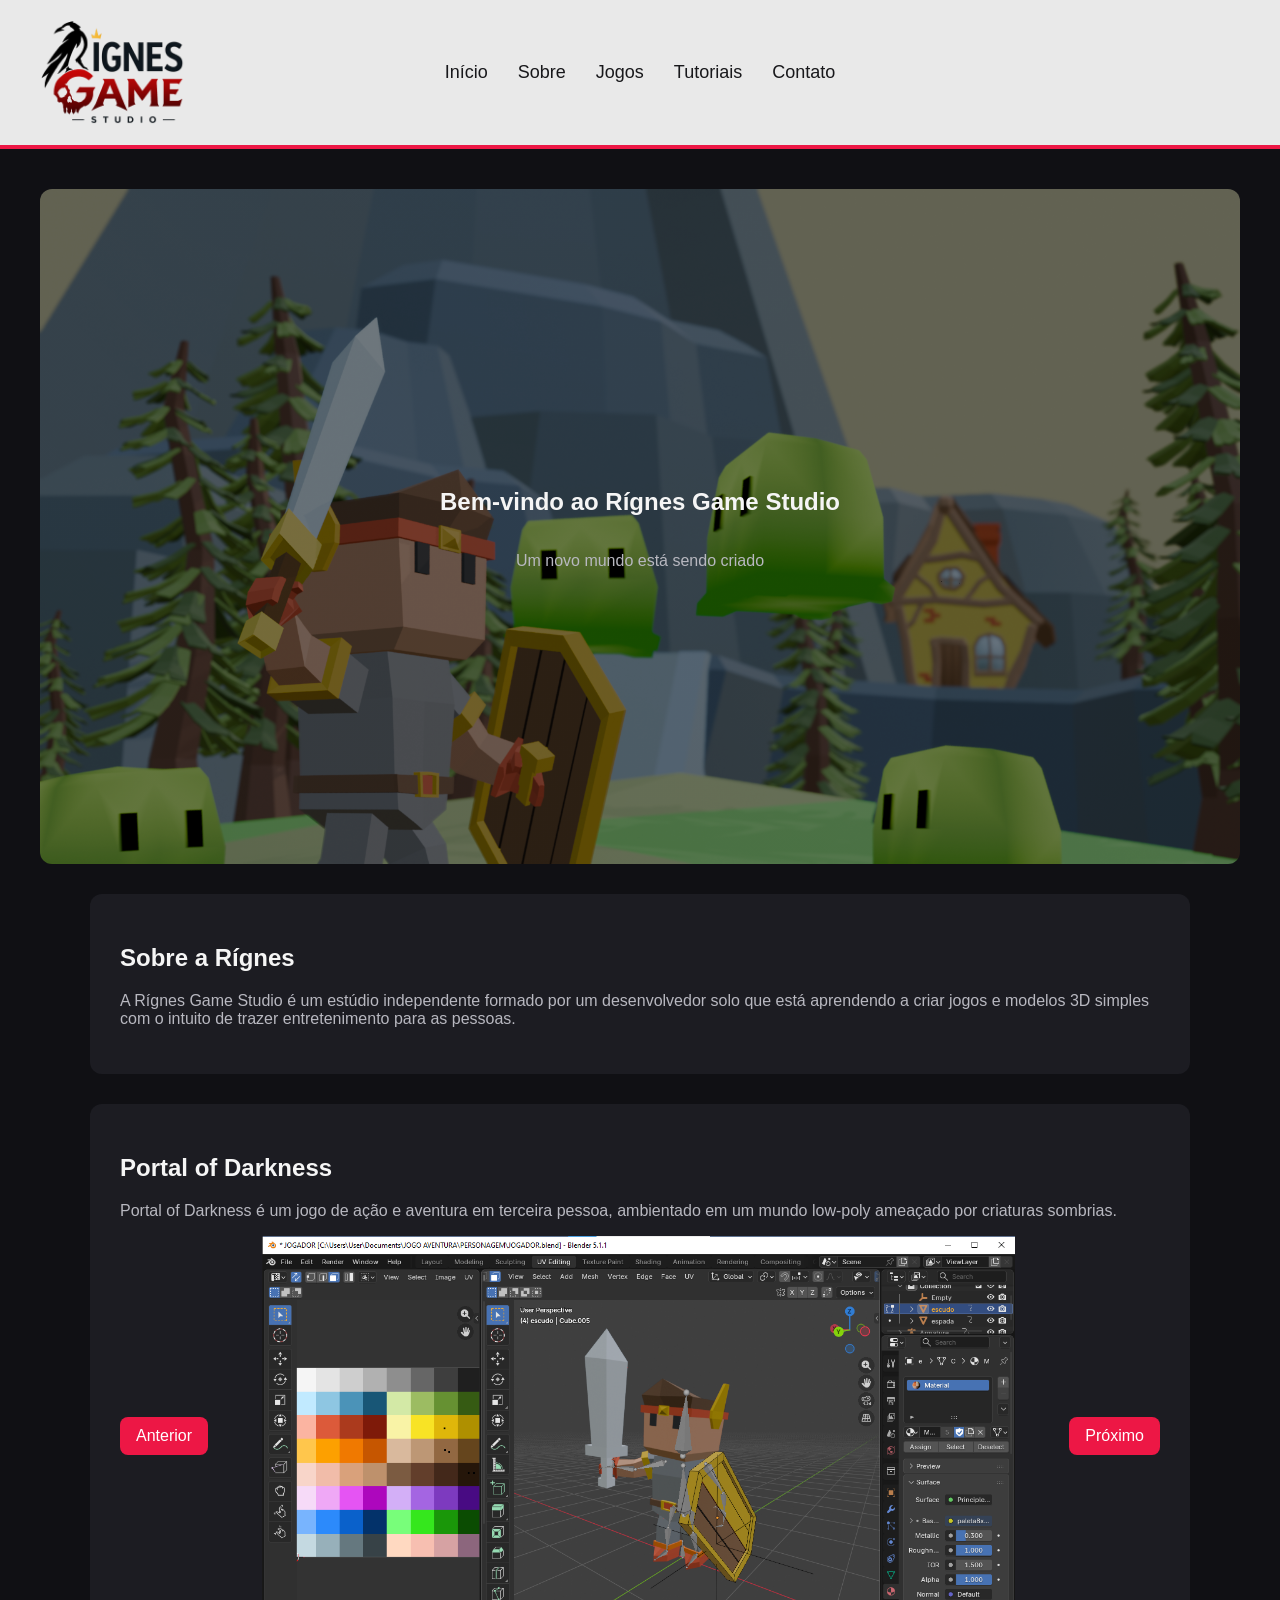
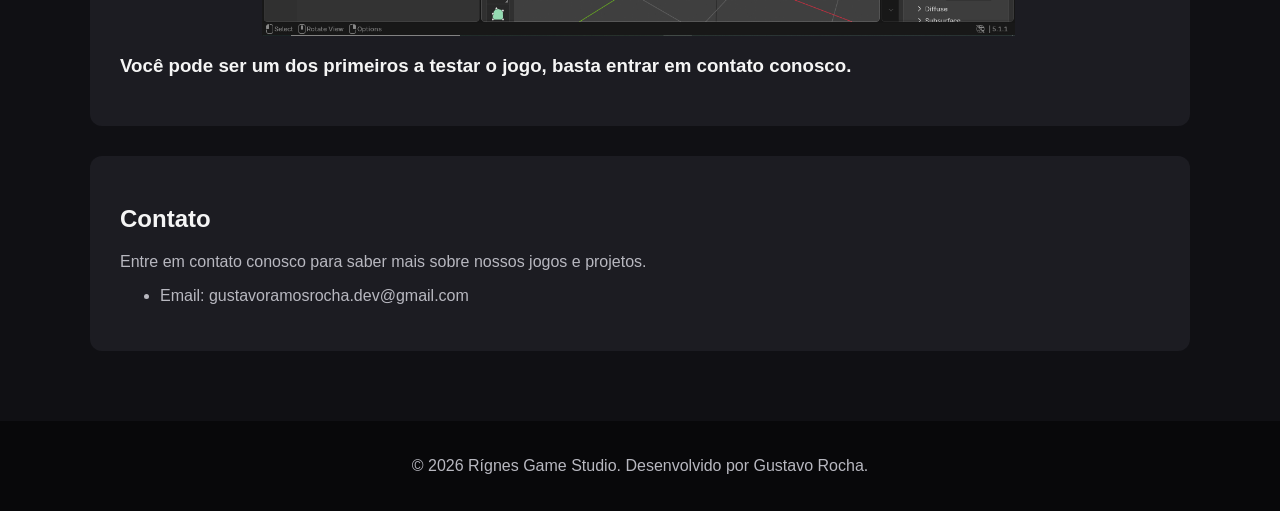
<file: index.html>
<!DOCTYPE html>
<html lang="pt-BR">

<head>
    <meta charset="UTF-8">
    <meta name="viewport" content="width=device-width, initial-scale=1.0">
    <title>Rígnes Game Studio</title>
    <link rel="stylesheet" href="style.css">
</head>

<body>
    <header>
        <img src="imagens/logo/logo-rignes.png" alt="logomarca" width="200">
        <nav>
            <a href="#inicio">Início</a>
            <a href="#sobre">Sobre</a>
            <a href="#jogos">Jogos</a>
            <a href="tutoriais/unity.html">Tutoriais</a>
            <a href="#contato">Contato</a>
        </nav>
    </header>

    <main>
        <section id="inicio">
            <h1>Bem-vindo ao Rígnes Game Studio</h1>
            <p>Um novo mundo está sendo criado</p>
        </section>
        <section id="sobre">
            <h2>Sobre a Rígnes</h2>
            <p>A Rígnes Game Studio é um estúdio independente formado por um desenvolvedor solo que está aprendendo a
                criar jogos e modelos 3D simples com
                o intuito de trazer entretenimento para as pessoas.</p>
        </section>
        <section id="jogos">
            <h2>Portal of Darkness</h2>
            <p> Portal of Darkness é um jogo de ação e aventura em terceira pessoa, ambientado em um mundo low-poly
                ameaçado por criaturas sombrias.</p>
            <div class="carrossel">
                <button id="botaoAnterior">Anterior</button>
                <img id="imagemDoSite" src="imagens/game1/personagem-blender.png"
                    alt="Imagem do jogo Portal of Darkness">
                <button id="botaoProximo">Próximo</button>
            </div>
            <h3>Você pode ser um dos primeiros a testar o jogo, basta entrar em contato conosco.</h3>
        </section>
        <section id="contato">
            <h2>Contato</h2>
            <p>Entre em contato conosco para saber mais sobre nossos jogos e projetos.</p>
            <ul>
                <li>Email: gustavoramosrocha.dev@gmail.com</li>
            </ul>
        </section>
    </main>
    <footer>
        <p>&copy; 2026 Rígnes Game Studio. Desenvolvido por Gustavo Rocha.</p>
    </footer>
    <script src="script.js"></script>
</body>

</html>
</file>
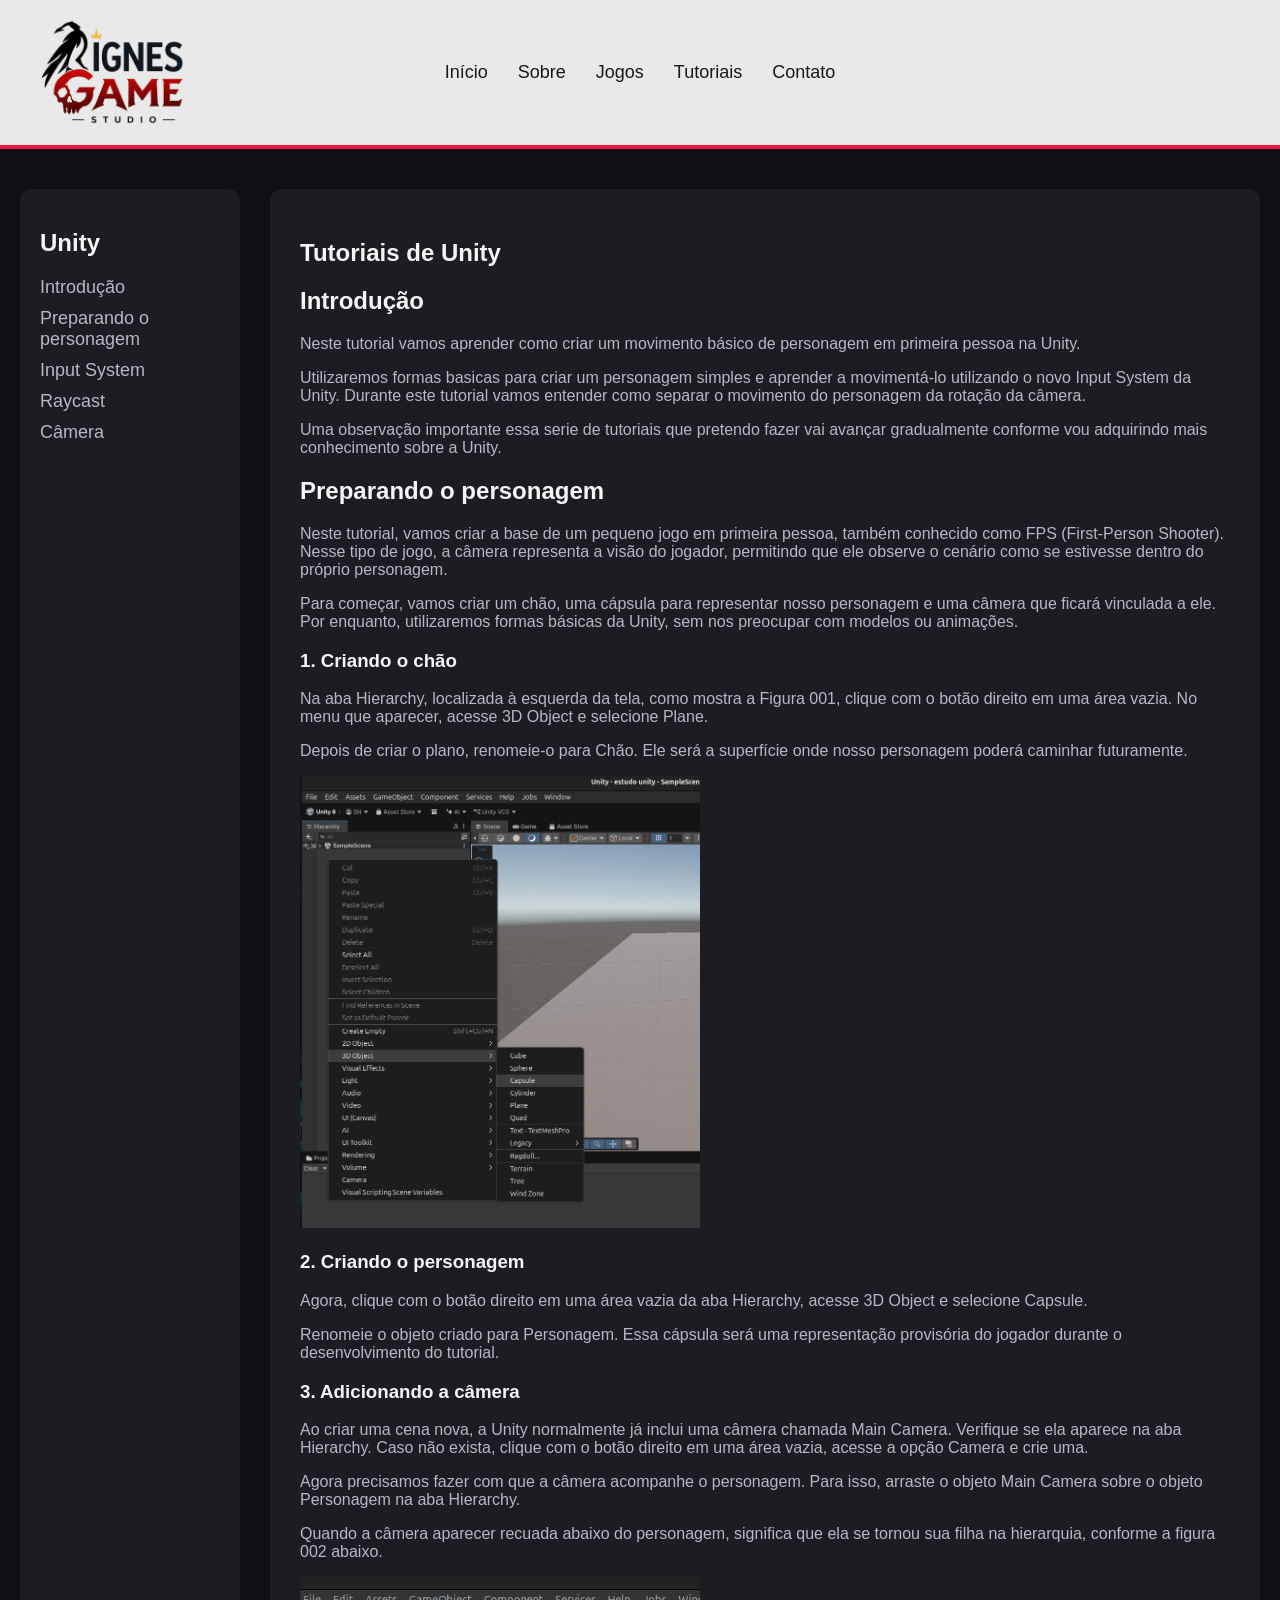
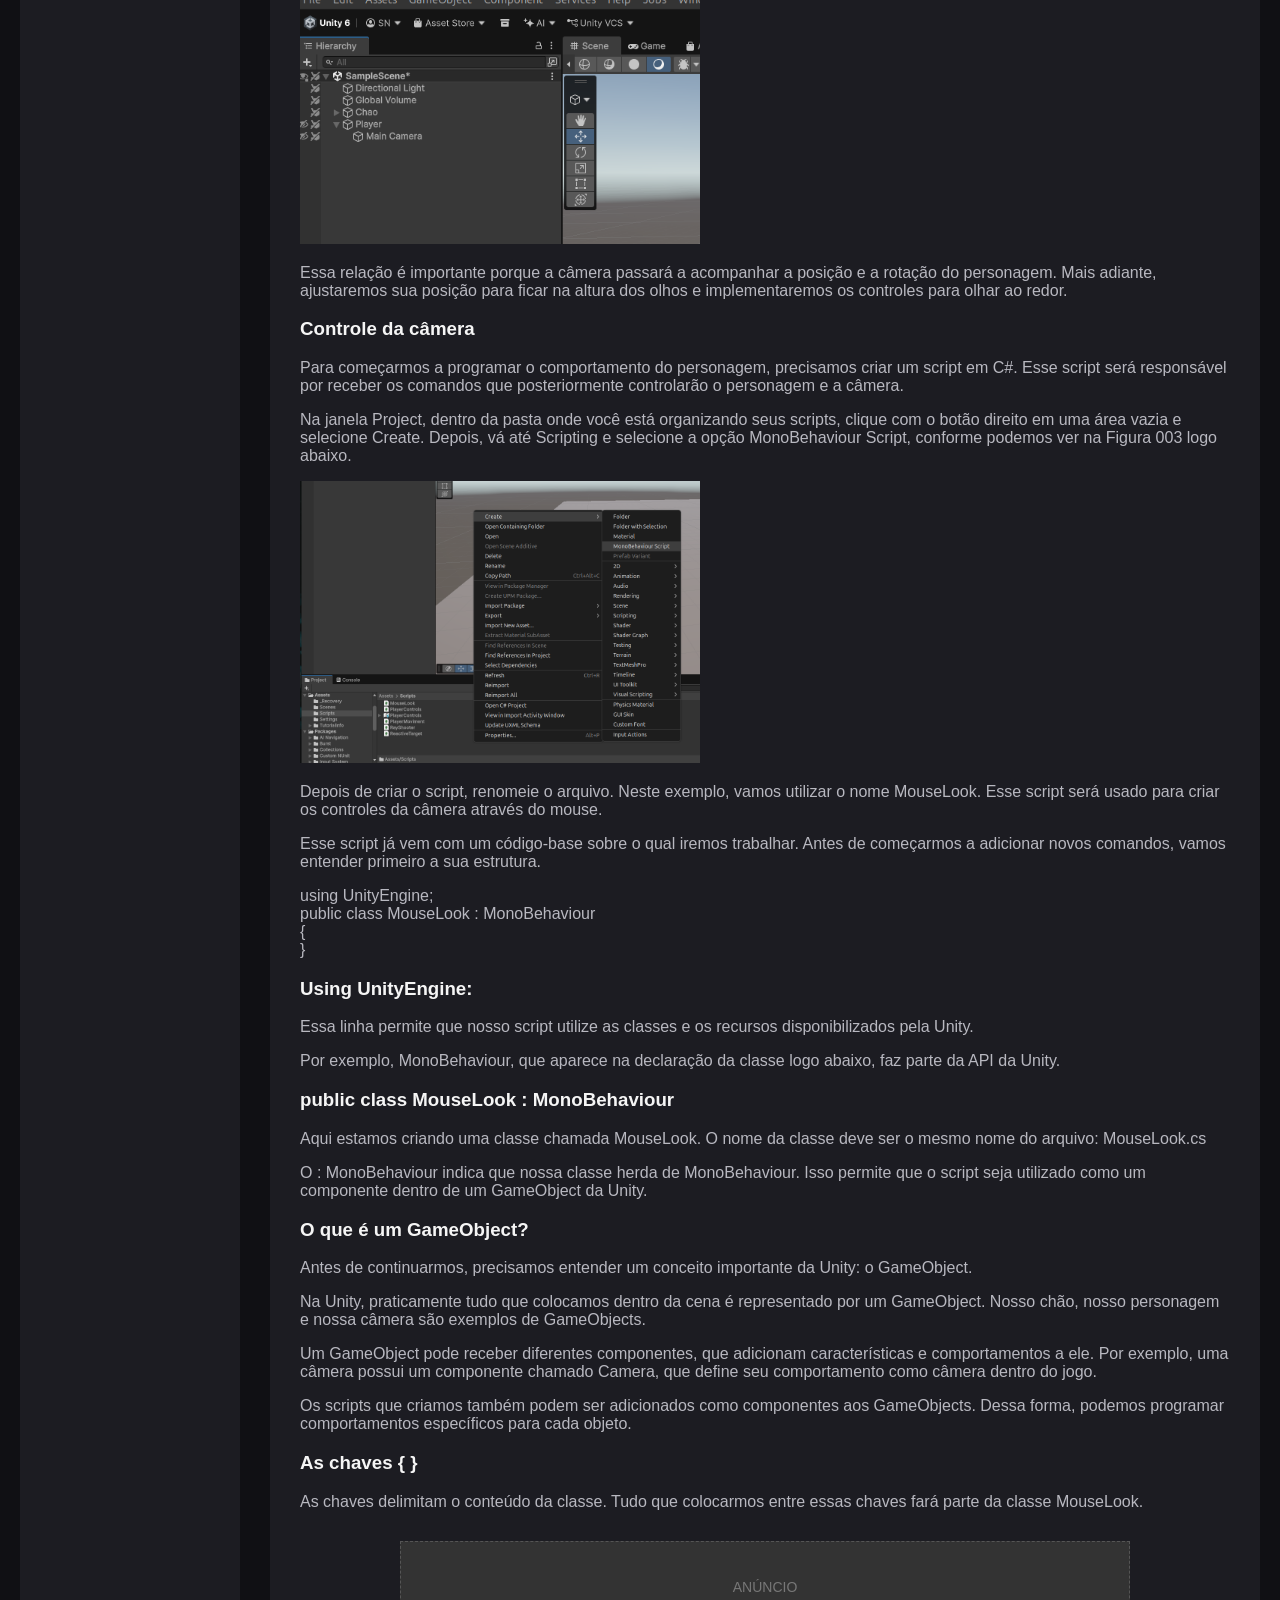
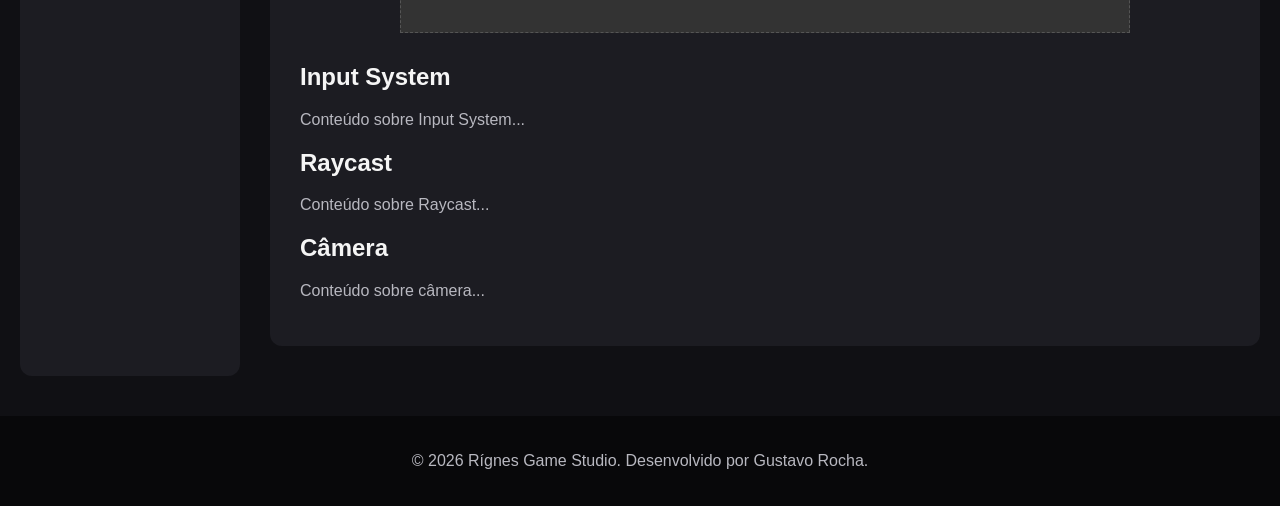
<file: tutoriais/unity.html>
<!DOCTYPE html>
<html lang="pt-BR">

<head>
    <meta charset="UTF-8">
    <meta name="viewport" content="width=device-width, initial-scale=1.0">
    <title>Rígnes Game Studio</title>
    <link rel="stylesheet" href="../style.css">
</head>

<body>
    <header>
        <img src="../imagens/logo/logo-rignes.png" alt="logomarca" width="200">
        <nav>
            <a href="../index.html">Início</a>
            <a href="../index.html#sobre">Sobre</a>
            <a href="../index.html#jogos">Jogos</a>
            <a href="unity.html">Tutoriais</a>
            <a href="../index.html#contato">Contato</a>
        </nav>
    </header>

    <main class="pagina-tutorial">

        <button class="botao-menu">☰</button>

        <aside>
            <h2>Unity</h2>

            <nav>
                <a href="#introducao">Introdução</a>
                <a href="#preparacao">Preparando o personagem</a>
                <a href="#input">Input System</a>
                <a href="#raycast">Raycast</a>
                <a href="#camera">Câmera</a>
            </nav>
        </aside>
        <section>

            <h1>Tutoriais de Unity</h1>

            <h2 id="introducao">Introdução</h2>
            <p>
                Neste tutorial vamos aprender como criar um movimento básico de personagem em primeira pessoa na Unity.
            </p>
            <p>
                Utilizaremos formas basicas para criar um personagem simples e aprender a movimentá-lo utilizando
                o novo Input System da Unity. Durante este tutorial vamos entender como separar o movimento
                do personagem da rotação da câmera.
            </p>
            <p>
                Uma observação importante essa serie de tutoriais que pretendo fazer
                vai avançar gradualmente conforme vou adquirindo mais conhecimento sobre a Unity.
            </p>

            <h2 id="preparacao">Preparando o personagem</h2>

            <p>Neste tutorial, vamos criar a base de um pequeno jogo em primeira pessoa,
                também conhecido como FPS (First-Person Shooter). Nesse tipo de jogo,
                a câmera representa a visão do jogador, permitindo que ele observe o cenário como se estivesse dentro do
                próprio personagem.</p>

            <p>Para começar, vamos criar um chão, uma cápsula para representar nosso personagem e uma câmera que ficará
                vinculada a ele. Por enquanto, utilizaremos formas básicas da Unity, sem nos preocupar com modelos ou
                animações.
            </p>

            <h3>1. Criando o chão</h3>

            <p>Na aba Hierarchy, localizada à esquerda da tela, como mostra a Figura 001, clique com o botão direito em
                uma área vazia. No menu que aparecer, acesse 3D Object e selecione Plane.</p>

            <p>Depois de criar o plano, renomeie-o para Chão. Ele será a superfície onde nosso personagem poderá
                caminhar futuramente.
            </p>

            <img src="../imagens/exemplos/001.png" alt="Figura 001" width="400">

            <h3>2. Criando o personagem</h3>

            <p>Agora, clique com o botão direito em uma área vazia da aba Hierarchy, acesse 3D Object e selecione
                Capsule.</p>

            <p>Renomeie o objeto criado para Personagem. Essa cápsula será uma representação provisória do jogador
                durante o desenvolvimento do tutorial.
            </p>

            <h3>3. Adicionando a câmera</h3>

            <p>Ao criar uma cena nova, a Unity normalmente já inclui uma câmera chamada Main Camera. Verifique se ela
                aparece na aba Hierarchy. Caso não exista, clique com o botão direito em uma área vazia, acesse a opção
                Camera e crie uma.</p>

            <p>Agora precisamos fazer com que a câmera acompanhe o personagem. Para isso, arraste o objeto Main Camera
                sobre o objeto Personagem na aba Hierarchy.</p>

            <p>Quando a câmera aparecer recuada abaixo do personagem, significa que ela se tornou sua filha na
                hierarquia, conforme a figura 002 abaixo.</p>

            <img src="../imagens/exemplos/002.png" alt="Figura 002" width="400">

            <p>Essa relação é importante porque a câmera passará a acompanhar a posição e a rotação do personagem. Mais
                adiante, ajustaremos sua posição para ficar na altura dos olhos e implementaremos os controles para
                olhar ao redor.</p>

            <h3>Controle da câmera</h3>

            <p>Para começarmos a programar o comportamento do personagem, precisamos criar um script em C#. Esse script
                será responsável por receber os comandos que posteriormente controlarão o personagem e a câmera.</p>

            <p>Na janela Project, dentro da pasta onde você está organizando seus scripts, clique com o botão direito em
                uma área vazia e selecione Create. Depois, vá até Scripting e selecione a opção MonoBehaviour Script,
                conforme podemos ver na Figura 003 logo abaixo.

            </p>

            <img src="../imagens/exemplos/003.png" alt="Figura 003" width="400">

            <p>Depois de criar o script, renomeie o arquivo. Neste exemplo, vamos utilizar o nome MouseLook. Esse script
                será usado para criar os controles da câmera através do mouse.</p>

            <p>Esse script já vem com um código-base sobre o qual iremos trabalhar. Antes de começarmos a adicionar
                novos comandos, vamos entender primeiro a sua estrutura.</p>

            <p>using UnityEngine;<br>

                public class MouseLook : MonoBehaviour<br>
                {<br>
                }</p>

            <h3>Using UnityEngine:</h3>

            <p>Essa linha permite que nosso script utilize as classes e os recursos disponibilizados pela Unity.
            </p>

            <p>Por exemplo, MonoBehaviour, que aparece na declaração da classe logo abaixo, faz parte da API da Unity.
            </p>

            <h3>public class MouseLook : MonoBehaviour</h3>

            <p>Aqui estamos criando uma classe chamada MouseLook. O nome da classe deve ser o mesmo nome do arquivo:
                MouseLook.cs</p>

            <p>O : MonoBehaviour indica que nossa classe herda de MonoBehaviour. Isso permite que o script seja
                utilizado como um componente dentro de um GameObject da Unity.</p>

            <h3>O que é um GameObject?</h3>

            <p>Antes de continuarmos, precisamos entender um conceito importante da Unity: o GameObject.</p>

            <p>Na Unity, praticamente tudo que colocamos dentro da cena é representado por um GameObject. Nosso chão,
                nosso personagem e nossa câmera são exemplos de GameObjects.</p>

            <p>Um GameObject pode receber diferentes componentes, que adicionam características e comportamentos a ele.
                Por exemplo, uma câmera possui um componente chamado Camera, que define seu comportamento como câmera
                dentro do jogo.</p>

            <p>Os scripts que criamos também podem ser adicionados como componentes aos GameObjects. Dessa forma,
                podemos programar comportamentos específicos para cada objeto.</p>


            <h3>As chaves { }</h3>

            <p>As chaves delimitam o conteúdo da classe.
                Tudo que colocarmos entre essas chaves fará parte da classe MouseLook.</p>

            <div class="espaco-anuncio">
                <span>ANÚNCIO</span>
            </div>

            <h2 id="input">Input System</h2>
            <p>Conteúdo sobre Input System...</p>

            <h2 id="raycast">Raycast</h2>
            <p>Conteúdo sobre Raycast...</p>

            <h2 id="camera">Câmera</h2>
            <p>Conteúdo sobre câmera...</p>

        </section>

    </main>

    <footer>
        <p>&copy; 2026 Rígnes Game Studio. Desenvolvido por Gustavo Rocha.</p>
    </footer>
    <script src="../script.js"></script>
</body>

</html>
</file>
<file: style.css>
body {
    background-color: #101014;
    color: #f5f5f5;
    margin: 0;
    font-family: Arial, sans-serif;
}

header {
    background-color: #e9e9e9;
    color: #18181b;
    padding: 20px 40px;

    display: grid;
    grid-template-columns: 1fr auto 1fr;
    align-items: center;

    border-bottom: 4px solid #ed1745;
}

header img {
    width: 150px;
    height: auto;
    justify-self: start;
}

nav {
    grid-column: 2;
    display: flex;
    gap: 30px;
}

nav a {
    color: #18181b;
    text-decoration: none;
    font-size: 18px;
}

nav a:hover {
    color: #ed1745;
}

main {
    padding: 40px 20px;
}

#inicio {
    background-image:
        linear-gradient(rgba(0, 0, 0, 0.4),
            rgba(0, 0, 0, 0.4)),
        url("imagens/capa/portal-of-darkness.png");

    background-size: contain;
    background-position: center;
    background-repeat: no-repeat;
    background-color: #101014;

    width: 100%;
    max-width: 1200px;
    aspect-ratio: 16 / 9;
    padding: 0;
    box-sizing: border-box;

    display: flex;
    flex-direction: column;
    justify-content: center;
    align-items: center;

    text-align: center;
}

section {
    background-color: #1c1c22;
    padding: 30px;
    margin: 0 auto 30px;
    max-width: 1100px;
    border-radius: 12px;
    box-sizing: border-box;
}

.carrossel {
    display: flex;
    align-items: center;
    justify-content: center;
    gap: 15px;
}

.carrossel img {
    width: min(900px, 70vw);
    height: 400px;
    object-fit: contain;
}

.carrossel button {
    background-color: #ed1745;
    color: white;
    border: none;
    border-radius: 8px;
    font-size: 1rem;
    padding: 10px 16px;
    cursor: pointer;
}

.carrossel button:hover {
    background-color: #bd0f35;
}

h1,
h2,
h3 {
    color: #f5f5f5;
}

section p,
section li {
    color: #b8b8c0;
}

footer {
    background-color: #08080a;
    color: #b8b8c0;
    padding: 20px;
    text-align: center;
}

.botao-menu {
    display: none;
}

aside {
    background-color: #1c1c22;
    padding: 20px;
    border-radius: 12px;
}

aside nav {
    display: flex;
    flex-direction: column;
    gap: 10px;

    position: sticky;
    top: 20px;
    height: fit-content;
}

aside nav a {
    color: #b8b8c0;
    text-decoration: none;
}

aside nav a:hover {
    color: #ed1745;
}

.pagina-tutorial {
    display: grid;
    grid-template-columns: 220px 1fr;
    gap: 30px;
}

.espaco-anuncio {
    width: 100%;
    max-width: 728px;
    min-height: 90px;
    margin: 30px auto;
    background-color: #333;
    border: 1px dashed #555;

    display: flex;
    align-items: center;
    justify-content: center;
}

.espaco-anuncio span {
    color: #777;
    font-size: 14px;
}

@media (max-width: 768px) {

    header {
        grid-template-columns: 1fr;
        justify-items: center;
        gap: 20px;
    }

    header img {
        justify-self: center;
    }

    nav {
        grid-column: 1;
        justify-content: center;
        flex-wrap: wrap;
        gap: 15px;
    }

    section {
        padding: 20px;
        margin-bottom: 20px;
    }

    .carrossel {
        display: grid;
        grid-template-columns: 1fr 1fr;
        grid-template-areas:
            "imagem imagem"
            "anterior proximo";
        gap: 10px;
    }

    #imagemDoSite {
        grid-area: imagem;
        width: 100%;
        height: 250px;
    }

    #botaoAnterior {
        grid-area: anterior;
    }

    #botaoProximo {
        grid-area: proximo;
    }

    .carrossel button {
        padding: 8px 12px;
        font-size: 0.9rem;
    }

    .pagina-tutorial {
        display: block;
    }

    .botao-menu {
        display: block;
        position: fixed;
        top: 80px;
        left: 0;
        z-index: 1001;

        background-color: #ed1745;
        color: white;
        border: none;
        border-radius: 0 8px 8px 0;

        padding: 8px 10px;
        font-size: 18px;
        cursor: pointer;
    }

    aside {
        position: fixed;
        top: 0;
        left: -260px;

        width: 220px;
        height: 100vh;
        box-sizing: border-box;

        z-index: 1000;

        transition: left 0.3s ease;
    }

    aside.menu-aberto {
        left: 0;
    }

    aside nav {
        position: static;
    }

    body {
        overflow-x: hidden;
    }

    .pagina-tutorial img {
        max-width: 100%;
        height: auto;
    }
}
</file>
